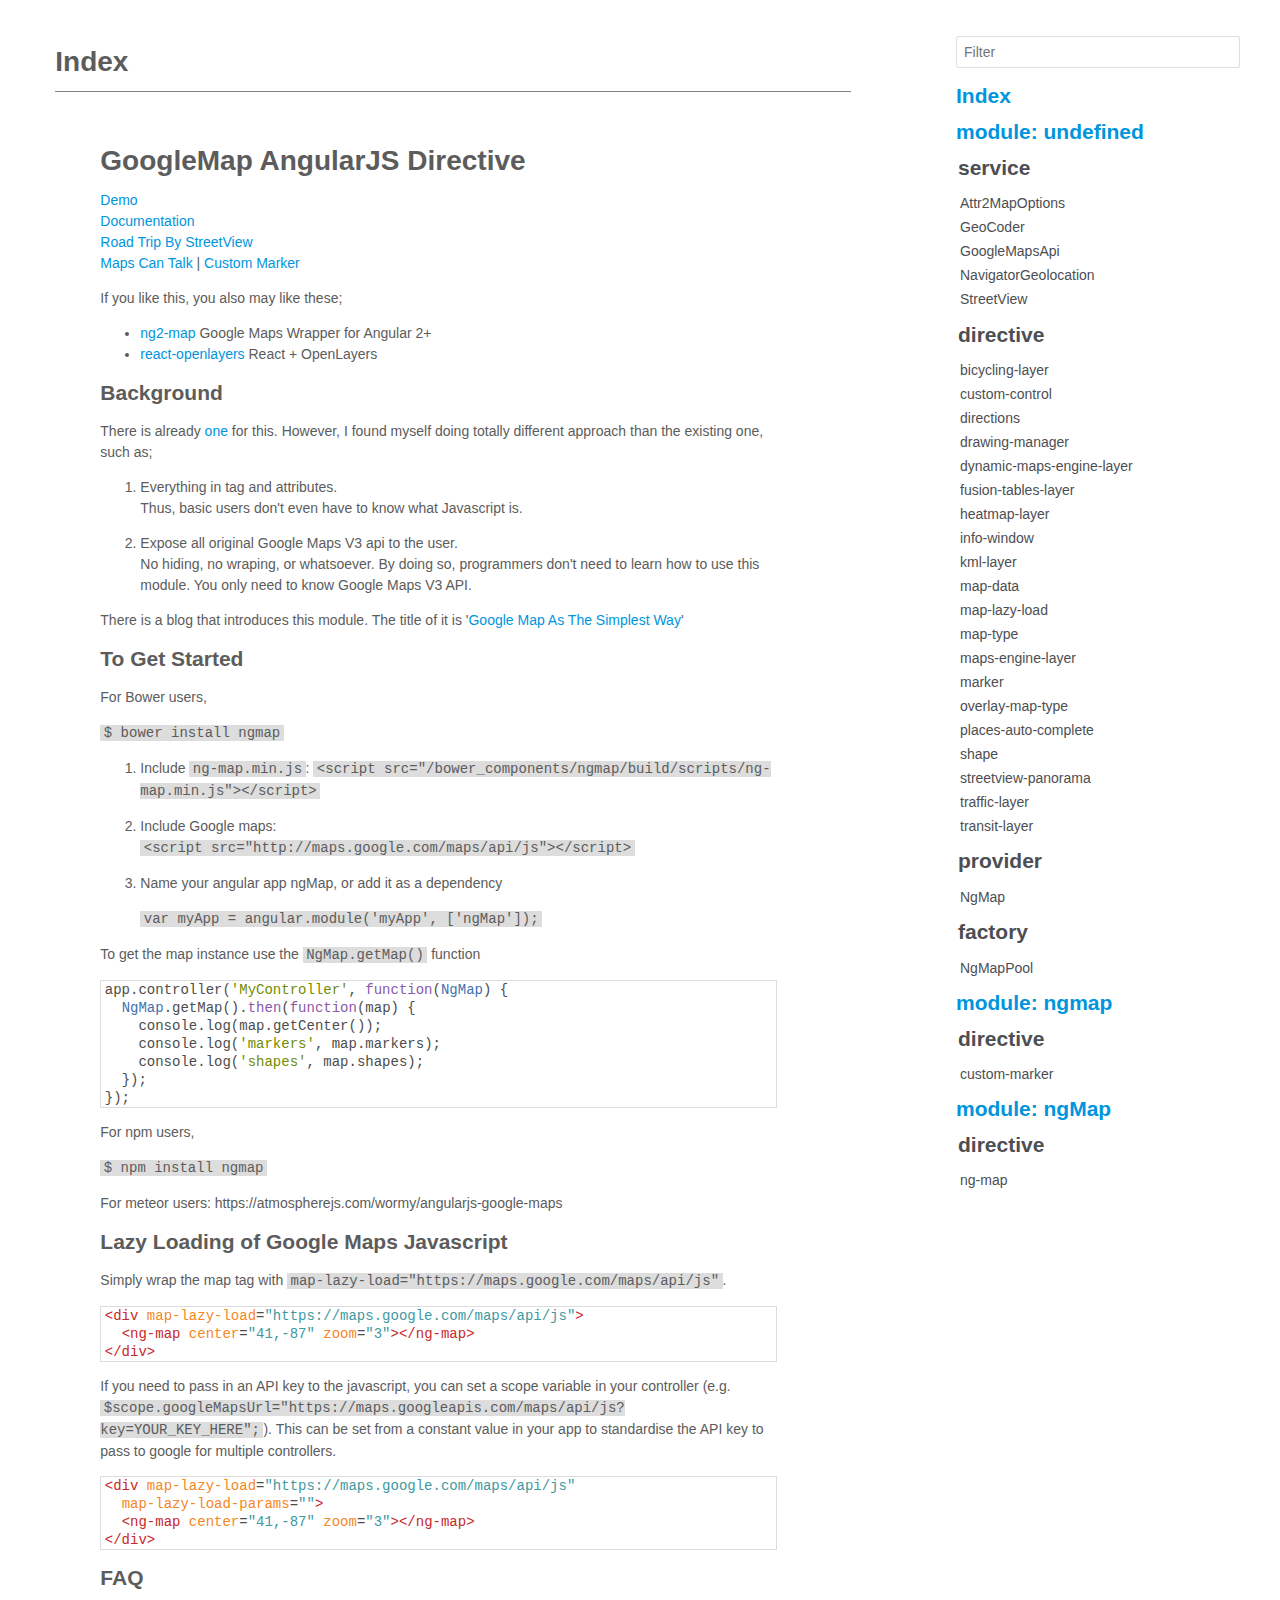
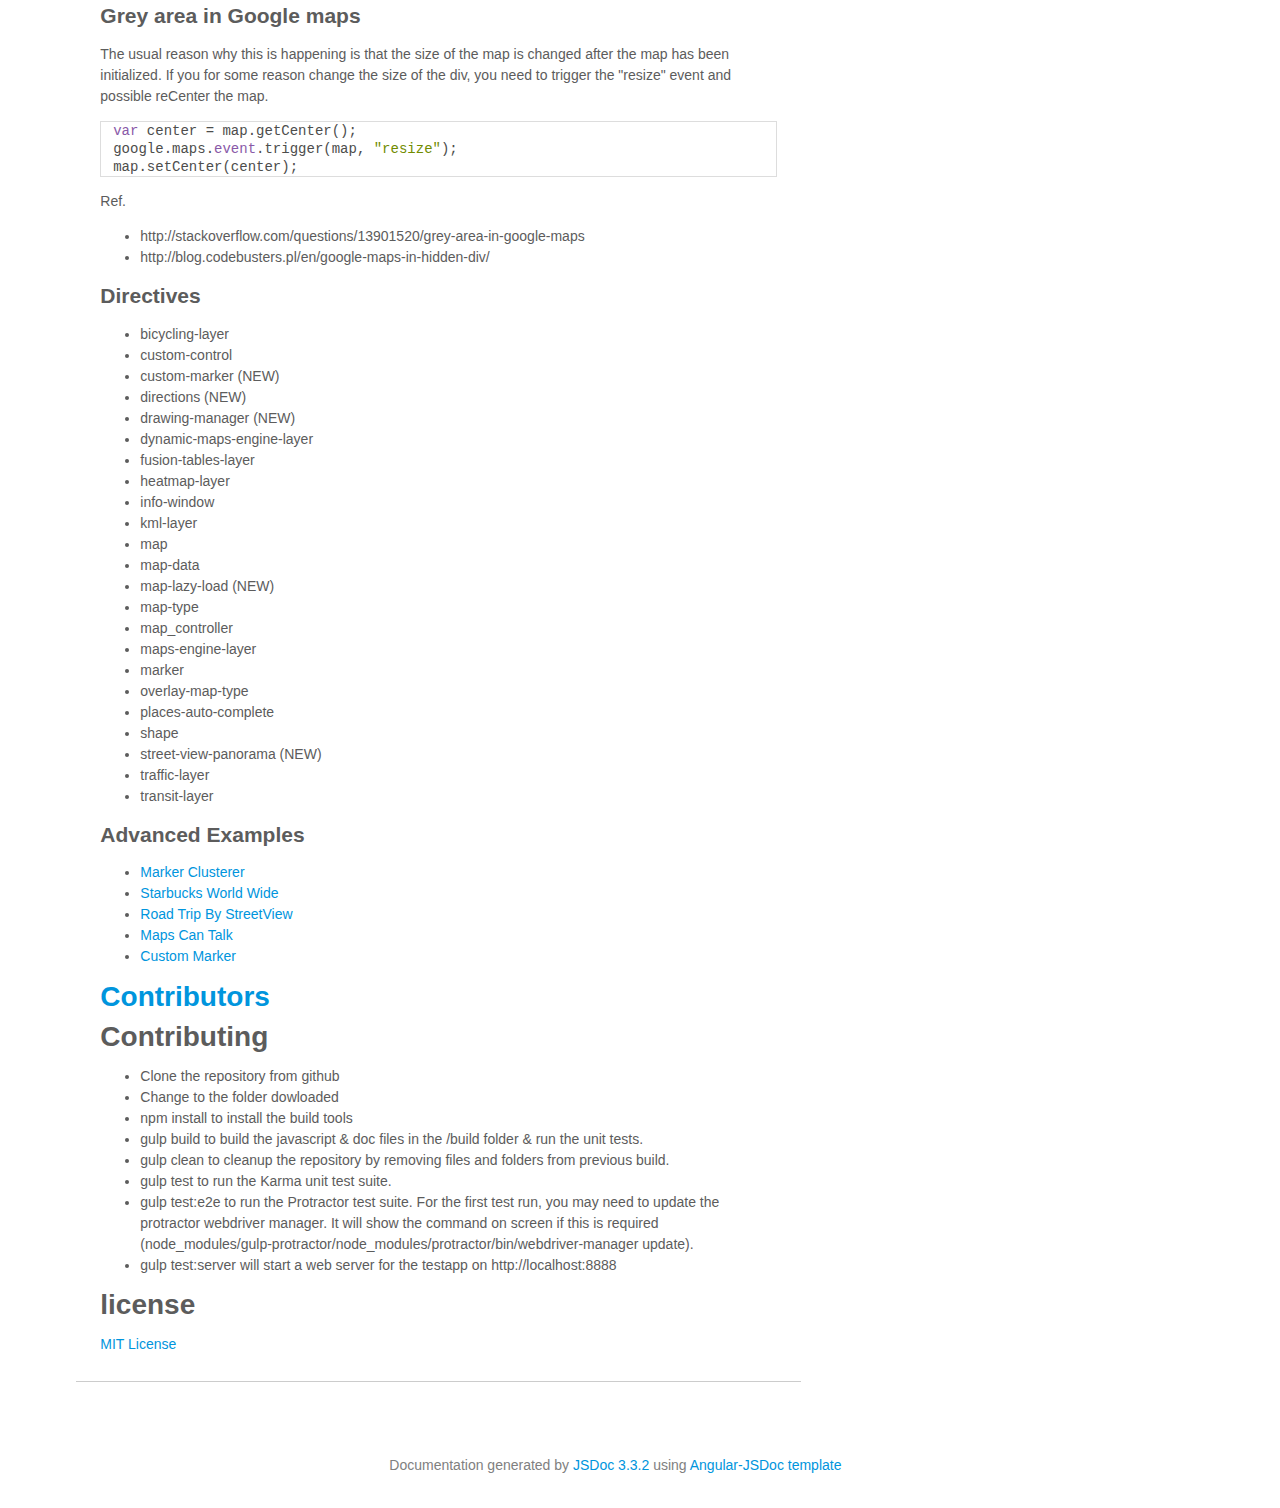
<file: assets/libraries/bower_components/ngmap/build/docs/index.html>
<!doctype html><html>  <head>    <meta charset="utf-8">    <title>JSDoc: Index</title>    <link href="css/prettify-tomorrow.css" type="text/css" rel="stylesheet">    <link href="css/site.css" type="text/css" rel="stylesheet">  </head>  <body ng-app="">    <nav id="toc">      <input placeholder="Filter" id="filter-input" class="col12 block field" type="text">      <div class="nav-wrapper">      <h2><a href="index.html">Index</a></h2>      <ul class="module">        <!-- undefined -->        <h2 class="module">          <a chref="" ng-click="moduleundefined = !moduleundefined">            module: undefined          </a>          <i ng-cloak="" ng-show="moduleundefined">+</i>        </h2>        <li id="undefined" ng-hide="moduleundefined">          <ul class="group">            <h2>              <a href="" ng-click="undefinedservice = !undefinedservice">                service              </a>              <i ng-cloak="" ng-show="undefinedservice">+</i>            </h2>            <ul ng-hide="undefinedservice">              <li>                <a href="Attr2MapOptions.html">Attr2MapOptions</a>              </li><li>                <a href="GeoCoder.html">GeoCoder</a>              </li><li>                <a href="GoogleMapsApi.html">GoogleMapsApi</a>              </li><li>                <a href="NavigatorGeolocation.html">NavigatorGeolocation</a>              </li><li>                <a href="StreetView.html">StreetView</a>              </li>            </ul>          </ul><ul class="group">            <h2>              <a href="" ng-click="undefineddirective = !undefineddirective">                directive              </a>              <i ng-cloak="" ng-show="undefineddirective">+</i>            </h2>            <ul ng-hide="undefineddirective">              <li>                <a href="bicycling-layer.html">bicycling-layer</a>              </li><li>                <a href="custom-control.html">custom-control</a>              </li><li>                <a href="directions.html">directions</a>              </li><li>                <a href="drawing-manager.html">drawing-manager</a>              </li><li>                <a href="dynamic-maps-engine-layer.html">dynamic-maps-engine-layer</a>              </li><li>                <a href="fusion-tables-layer.html">fusion-tables-layer</a>              </li><li>                <a href="heatmap-layer.html">heatmap-layer</a>              </li><li>                <a href="info-window.html">info-window</a>              </li><li>                <a href="kml-layer.html">kml-layer</a>              </li><li>                <a href="map-data.html">map-data</a>              </li><li>                <a href="map-lazy-load.html">map-lazy-load</a>              </li><li>                <a href="map-type.html">map-type</a>              </li><li>                <a href="maps-engine-layer.html">maps-engine-layer</a>              </li><li>                <a href="marker.html">marker</a>              </li><li>                <a href="overlay-map-type.html">overlay-map-type</a>              </li><li>                <a href="places-auto-complete.html">places-auto-complete</a>              </li><li>                <a href="shape.html">shape</a>              </li><li>                <a href="streetview-panorama.html">streetview-panorama</a>              </li><li>                <a href="traffic-layer.html">traffic-layer</a>              </li><li>                <a href="transit-layer.html">transit-layer</a>              </li>            </ul>          </ul><ul class="group">            <h2>              <a href="" ng-click="undefinedprovider = !undefinedprovider">                provider              </a>              <i ng-cloak="" ng-show="undefinedprovider">+</i>            </h2>            <ul ng-hide="undefinedprovider">              <li>                <a href="NgMap.html">NgMap</a>              </li>            </ul>          </ul><ul class="group">            <h2>              <a href="" ng-click="undefinedfactory = !undefinedfactory">                factory              </a>              <i ng-cloak="" ng-show="undefinedfactory">+</i>            </h2>            <ul ng-hide="undefinedfactory">              <li>                <a href="NgMapPool.html">NgMapPool</a>              </li>            </ul>          </ul>        </li>      </ul><ul class="module">        <!-- ngmap -->        <h2 class="module">          <a chref="" ng-click="modulengmap = !modulengmap">            module: ngmap          </a>          <i ng-cloak="" ng-show="modulengmap">+</i>        </h2>        <li id="ngmap" ng-hide="modulengmap">          <ul class="group">            <h2>              <a href="" ng-click="ngmapdirective = !ngmapdirective">                directive              </a>              <i ng-cloak="" ng-show="ngmapdirective">+</i>            </h2>            <ul ng-hide="ngmapdirective">              <li>                <a href="ngmap.custom-marker.html">custom-marker</a>              </li>            </ul>          </ul>        </li>      </ul><ul class="module">        <!-- ng_ap -->        <h2 class="module">          <a chref="" ng-click="moduleng_ap = !moduleng_ap">            module: ngMap          </a>          <i ng-cloak="" ng-show="moduleng_ap">+</i>        </h2>        <li id="ngMap" ng-hide="moduleng_ap">          <ul class="group">            <h2>              <a href="" ng-click="ng_apdirective = !ng_apdirective">                directive              </a>              <i ng-cloak="" ng-show="ng_apdirective">+</i>            </h2>            <ul ng-hide="ng_apdirective">              <li>                <a href="ngMap.ng-map.html">ng-map</a>              </li>            </ul>          </ul>        </li>      </ul>      </div>    </nav>    <div id="content" class="page-wrap">      <h1 class="title">        Index      </h1>      <div id="main" class="big-container">        <!-- source code html -->        <!-- index.html -->        <section class="section-readme">          <article>            <h1>GoogleMap AngularJS Directive</h1><!--
[![Build Status](https://travis-ci.org/allenhwkim/angularjs-google-maps.png?branch=master)](https://travis-ci.org/allenhwkim/angularjs-google-maps)
-->
<p><a href="https://ngmap.github.io">Demo</a><br><a href="https://rawgithub.com/allenhwkim/angularjs-google-maps/master/build/docs/index.html">Documentation</a><br><a href="https://rawgit.com/allenhwkim/angularjs-google-maps/master/testapp/street-view_road_trip.html">Road Trip By StreetView</a><br><a href="https://rawgit.com/allenhwkim/angularjs-google-maps/master/testapp/custom-marker.html">Maps Can Talk</a> |
<a href="https://rawgit.com/allenhwkim/angularjs-google-maps/master/testapp/custom-marker-2.html">Custom Marker</a>  </p>
<p>If you like this, you also may like these;</p>
<ul>
<li><a href="https://github.com/ng2-ui/ng2-maps">ng2-map</a> Google Maps Wrapper for Angular 2+</li>
<li><a href="https://github.com/allenhwkim/react-openlayers">react-openlayers</a> React + OpenLayers</li>
</ul>
<h2>Background</h2><p>There is already <a href="https://github.com/nlaplante/angular-google-maps">one</a> for this. However, I found myself doing totally different approach than the existing one, such as;</p>
<ol>
<li><p><strong>Everything in tag and attributes.</strong><br>Thus, basic users don't even have to know what Javascript is. </p>
</li>
<li><p><strong>Expose all original Google Maps V3 api to the user.</strong><br>No hiding, no wraping, or whatsoever. 
By doing so, programmers don't need to learn how to use this module.
You only need to know Google Maps V3 API.</p>
</li>
</ol>
<p>There is a blog that introduces this module. The title of it is '<a href="http://allenhwkim.tumblr.com/post/70986888283/google-map-as-the-simplest-way">Google Map As The Simplest Way</a>'</p>
<h2>To Get Started</h2><p>For Bower users, </p>
<p>  <code>$ bower install ngmap</code></p>
<ol>
<li><p>Include <code>ng-map.min.js</code>:
<code>&lt;script src=&quot;/bower_components/ngmap/build/scripts/ng-map.min.js&quot;&gt;&lt;/script&gt;</code></p>
</li>
<li><p>Include Google maps:<br> <code>&lt;script src=&quot;http://maps.google.com/maps/api/js&quot;&gt;&lt;/script&gt;</code>  </p>
</li>
<li><p>Name your angular app ngMap, or add it as a dependency</p>
<p><code>var myApp = angular.module('myApp', ['ngMap']);</code></p>
</li>
</ol>
<p>To get the map instance use the <code>NgMap.getMap()</code> function</p>
<pre class="prettyprint source"><code>app.controller('MyController', function(NgMap) {
  NgMap.getMap().then(function(map) {
    console.log(map.getCenter());
    console.log('markers', map.markers);
    console.log('shapes', map.shapes);
  });
});</code></pre><p>For npm users, </p>
<p>  <code>$ npm install ngmap</code></p>
<p>For meteor users: https://atmospherejs.com/wormy/angularjs-google-maps</p>
<h2>Lazy Loading of Google Maps Javascript</h2><p>  Simply wrap the map tag with <code>map-lazy-load=&quot;https://maps.google.com/maps/api/js&quot;</code>.</p>
<pre class="prettyprint source"><code>&lt;div map-lazy-load=&quot;https://maps.google.com/maps/api/js&quot;>
  &lt;ng-map center=&quot;41,-87&quot; zoom=&quot;3&quot;>&lt;/ng-map>
&lt;/div></code></pre><p>  If you need to pass in an API key to the javascript, you can set a scope
  variable in your controller (e.g. <code>$scope.googleMapsUrl=&quot;https://maps.googleapis.com/maps/api/js?key=YOUR_KEY_HERE&quot;;</code>).
  This can be set from a constant value in your app to standardise the API key to pass to google for multiple controllers.</p>
<pre class="prettyprint source"><code>&lt;div map-lazy-load=&quot;https://maps.google.com/maps/api/js&quot;
  map-lazy-load-params=&quot;{{googleMapsUrl}}&quot;>
  &lt;ng-map center=&quot;41,-87&quot; zoom=&quot;3&quot;>&lt;/ng-map>
&lt;/div></code></pre><h2>FAQ</h2><h2>Grey area in Google maps</h2><p>The usual reason why this is happening is that the size of the map is changed after the map has been initialized. If you for some reason change the size of the div, you need to trigger the &quot;resize&quot; event and possible reCenter the map.</p>
<pre class="prettyprint source"><code> var center = map.getCenter();
 google.maps.event.trigger(map, &quot;resize&quot;);
 map.setCenter(center);</code></pre><p>Ref.</p>
<ul>
<li>http://stackoverflow.com/questions/13901520/grey-area-in-google-maps</li>
<li>http://blog.codebusters.pl/en/google-maps-in-hidden-div/</li>
</ul>
<h2>Directives</h2><ul>
<li>bicycling-layer</li>
<li>custom-control</li>
<li>custom-marker (NEW)</li>
<li>directions (NEW)</li>
<li>drawing-manager (NEW)</li>
<li>dynamic-maps-engine-layer</li>
<li>fusion-tables-layer</li>
<li>heatmap-layer</li>
<li>info-window</li>
<li>kml-layer</li>
<li>map</li>
<li>map-data</li>
<li>map-lazy-load (NEW)</li>
<li>map-type</li>
<li>map_controller</li>
<li>maps-engine-layer</li>
<li>marker</li>
<li>overlay-map-type</li>
<li>places-auto-complete</li>
<li>shape</li>
<li>street-view-panorama (NEW)</li>
<li>traffic-layer</li>
<li>transit-layer</li>
</ul>
<h2>Advanced Examples</h2><ul>
<li><a href="https://rawgit.com/allenhwkim/angularjs-google-maps/master/testapp/marker-clusterer.html">Marker Clusterer</a></li>
<li><a href="https://rawgit.com/allenhwkim/angularjs-google-maps/master/testapp/map_app.html">Starbucks World Wide</a></li>
<li><a href="https://rawgit.com/allenhwkim/angularjs-google-maps/master/testapp/street-view_road_trip.html">Road Trip By StreetView</a></li>
<li><a href="https://rawgit.com/allenhwkim/angularjs-google-maps/master/testapp/custom-marker.html">Maps Can Talk</a></li>
<li><a href="https://rawgit.com/allenhwkim/angularjs-google-maps/master/testapp/custom-marker-2.html">Custom Marker</a></li>
</ul>
<h1><a href="CONTRIBUTORS.md">Contributors</a></h1><h1>Contributing</h1><ul>
<li>Clone the repository from github</li>
<li>Change to the folder dowloaded</li>
<li><strong>npm install</strong> to install the build tools</li>
<li><strong>gulp build</strong> to build the javascript &amp; doc files in the /build folder &amp; run the unit tests.</li>
<li><strong>gulp clean</strong> to cleanup the repository by removing files and folders from previous build.</li>
<li><strong>gulp test</strong> to run the Karma unit test suite.</li>
<li><strong>gulp test:e2e</strong> to run the Protractor test suite. For the first test run, you may need to update the protractor webdriver manager. It will show the command on screen if this is required (node_modules/gulp-protractor/node_modules/protractor/bin/webdriver-manager update).</li>
<li><strong>gulp test:server</strong> will start a web server for the testapp on http://localhost:8888</li>
</ul>
<h1>license</h1><p><a href="https://github.com/allenhwkim/angularjs-google-maps/blob/master/LICENSE">MIT License</a></p>          </article>        </section>        <!-- class files -->      </div>      <footer style="clear:both">        Documentation generated by        <a href="https://github.com/jsdoc3/jsdoc">JSDoc 3.3.2</a>        using        <a href="https://github.com/allenhwkim/angular-jsdoc">Angular-JSDoc template</a>      </footer>    </div>    <script src="js/prettify.js"></script>    <script src="js/angular.min.js"></script>    <script src="js/site.js"></script>    <!--%= prettyJson %-->    <script>      prettyPrint();      var lineNo = window.location.hash.match(/#line([0-9]+)$/);      lineNo && document.querySelector("ol li:nth-child("+(lineNo[1])+")").scrollIntoView();    </script>  </body></html>
</file>
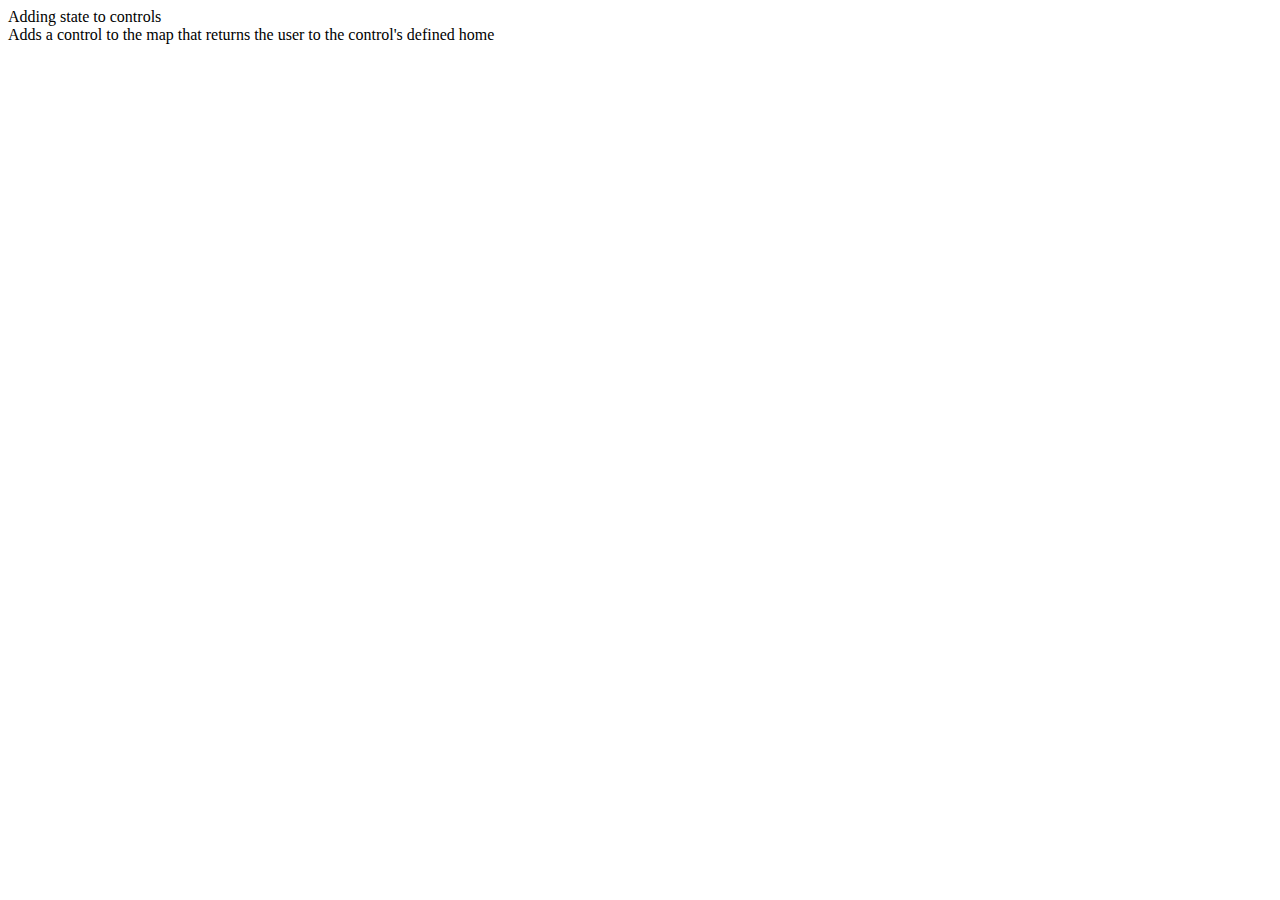
<file: assets/libraries/bower_components/ngmap/testapp/control-custom-state.html>
<!DOCTYPE html> <html ng-app="myApp">
<head>
<meta name="viewport" content="initial-scale=1.0, user-scalable=no" />
<script src="script-tags-for-development.js"></script>
<script>
var app = angular.module('myApp', ['ngMap']);
app.controller('CustomControlCtrl', function(NgMap) {
  var vm=this;
  NgMap.getMap().then(function(map) {
    vm.map = map;
  });
  vm.home = new google.maps.LatLng(41.850033, -87.6500523);
  vm.goHome = function() {
    vm.map.setCenter(vm.home);
  }
  vm.setHome = function() {
    vm.home = vm.map.getCenter();
  }
});
</script>
</head>

<body ng-controller="CustomControlCtrl as vm">
  Adding state to controls<br/>
  Adds a control to the map that returns the user to the control's defined home
  <br/>
  <ng-map center="41.850033, -87.6500523" zoom="6" default-style="true">
    <custom-control id="go-home" position="TOP_RIGHT" index="1" on-click="vm.goHome()">
      <div style="background-color: black; color:#fff;cursor:pointer; margin:10px">Go Home</div>
    </custom-control>
    <custom-control id="set-home" position="TOP_RIGHT" index="1" on-click="vm.setHome()">
      <div style="background-color: black; color:#fff;cursor:pointer; margin:10px">Set Home</div>
    </custom-control>
  </ng-map>
</body>
</html>
</file>
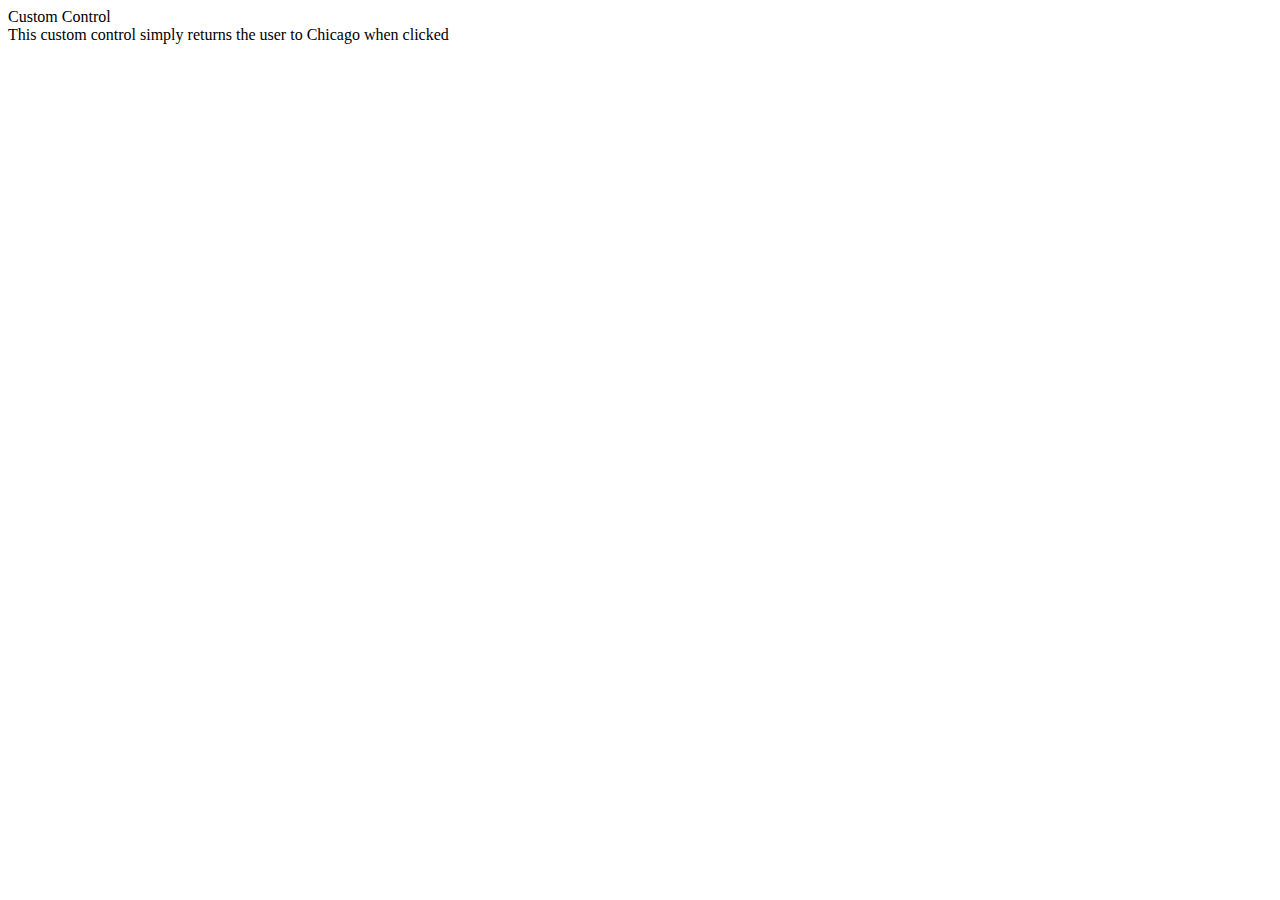
<file: assets/libraries/bower_components/ngmap/testapp/control-custom.html>
<!DOCTYPE html>
<html ng-app="myApp">
<head>
<meta name="viewport" content="initial-scale=1.0, user-scalable=no" />
<script src="script-tags-for-development.js"></script>
<script>
var app = angular.module('myApp', ['ngMap']);
app.controller('CustomControlCtrl', function(NgMap) {
  var vm = this;
  var chicago = new google.maps.LatLng(41.850033, -87.6500523);
  NgMap.getMap().then(function(map) {
    vm.map = map;
  });
  vm.click = function() {
    vm.map.setCenter(chicago);
  };
});
</script>
</head>

<body ng-controller="CustomControlCtrl as vm">
  Custom Control<br/>
  This custom control simply returns the user to Chicago when clicked
  <br/>
  <ng-map center="41.850033, -87.6500523" zoom="6" default-style="true">
    <custom-control id="home" position="TOP_RIGHT" index="1" on-click="vm.click()">
      <div style="background-color: black; color:#fff;cursor:pointer">Home1</div>
    </custom-control>
  </ng-map>
</body>
</html>
</file>
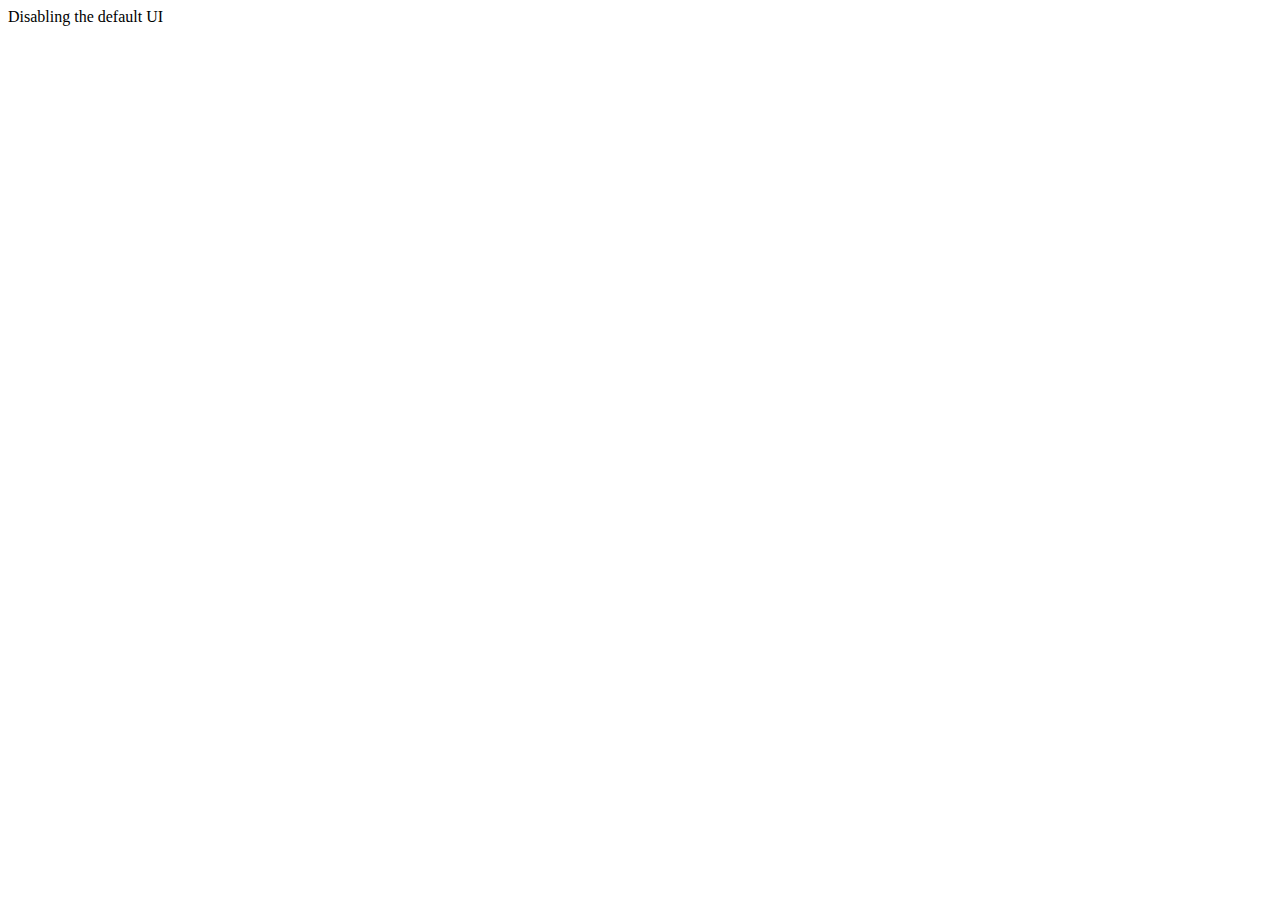
<file: assets/libraries/bower_components/ngmap/testapp/control-disableUI.html>
<!DOCTYPE html>
<html ng-app="ngMap">
<head>
<meta name="viewport" content="initial-scale=1.0, user-scalable=no" />
<script src="script-tags-for-development.js"></script>
</head>

<body>
  Disabling the default UI
  <ng-map center="-33, 151" zoom="4" disable-default-u-i="true"></ng-map>
</body>
</html>
</file>
<file: assets/libraries/bower_components/ngmap/build/docs/css/prettify-tomorrow.css>
/* Tomorrow Theme */
/* Original theme - https://github.com/chriskempson/tomorrow-theme */
/* Pretty printing styles. Used with prettify.js. */
/* SPAN elements with the classes below are added by prettyprint. */
/* plain text */
.pln {
  color: #4d4d4c; }

@media screen {
  /* string content */
  .str {
    color: #718c00; }

  /* a keyword */
  .kwd {
    color: #8959a8; }

  /* a comment */
  .com {
    color: #8e908c; }

  /* a type name */
  .typ {
    color: #4271ae; }

  /* a literal value */
  .lit {
    color: #f5871f; }

  /* punctuation */
  .pun {
    color: #4d4d4c; }

  /* lisp open bracket */
  .opn {
    color: #4d4d4c; }

  /* lisp close bracket */
  .clo {
    color: #4d4d4c; }

  /* a markup tag name */
  .tag {
    color: #c82829; }

  /* a markup attribute name */
  .atn {
    color: #f5871f; }

  /* a markup attribute value */
  .atv {
    color: #3e999f; }

  /* a declaration */
  .dec {
    color: #f5871f; }

  /* a variable name */
  .var {
    color: #c82829; }

  /* a function name */
  .fun {
    color: #4271ae; } }
/* Use higher contrast and text-weight for printable form. */
@media print, projection {
  .str {
    color: #060; }

  .kwd {
    color: #006;
    font-weight: bold; }

  .com {
    color: #600;
    font-style: italic; }

  .typ {
    color: #404;
    font-weight: bold; }

  .lit {
    color: #044; }

  .pun, .opn, .clo {
    color: #440; }

  .tag {
    color: #006;
    font-weight: bold; }

  .atn {
    color: #404; }

  .atv {
    color: #060; } }
/* Style */
/*
pre.prettyprint {
  background: white;
  font-family: Consolas, Monaco, 'Andale Mono', monospace;
  font-size: 12px;
  line-height: 1.5;
  border: 1px solid #ccc;
  padding: 10px; }
*/

/* Specify class=linenums on a pre to get line numbering */
ol.linenums {
  margin-top: 0;
  margin-bottom: 0; }

/* IE indents via margin-left */
li.L0,
li.L1,
li.L2,
li.L3,
li.L4,
li.L5,
li.L6,
li.L7,
li.L8,
li.L9 {
  /* */ }

/* Alternate shading for lines */
li.L1,
li.L3,
li.L5,
li.L7,
li.L9 {
  /* */ }
</file>
<file: assets/libraries/bower_components/ngmap/build/docs/css/site.css>
* { box-sizing: border-box }

html {
    overflow: auto;
    background-color: #fff;
    font-size: 14px;
}

body {
    font-family: "Open Sans", "Helvetica Neue", "Helvetica", "Arial", sans-serif;
    font-weight: 300;
    font-size: 1rem;
    line-height: 1.5rem;
    color: #5c5c5c;
    background-color: white;
    padding: 10px;
    position: relative;
}

h1,
h2,
h3,
h4,
h5,
h6 {
    font-family: 'Source Sans Pro', Helvetica, sans-serif;
}

.h1 { font-size: 2rem }
.h2 { font-size: 1.5rem }
.h3 { font-size: 1.25rem }
.h4 { font-size: 1rem }
.h5 { font-size: .875rem }
.h6 { font-size: .75rem }

nav {
    margin-top: 28px;
    padding-bottom: 30px;
    width: 27%;
    padding-left: 2%;
    position: absolute;
    top: 0;
    right: 0;
}

nav ul {
    font-family: 'Source Sans Pro', Helvetica, sans-serif;
    font-size: 100%;
    line-height: 17px;
    padding: 0;
    margin: 0;
    list-style-type: none;
}

nav ul a, nav ul a:visited, nav ul a:active {
    font-family: 'Source Sans Pro', Helvetica, sans-serif;
    line-height: 18px;
    color: #4D4E53;
}

nav h3 {
    margin-top: 12px;
    margin-bottom: 2px;
}

nav li {
    margin-top: 6px;
    margin-left: 2px;
}

footer {
    margin: 0rem;
    padding: 10px;
    text-align: right;
    color: gray;
}

.page-wrap {
    padding: 1rem 3%;
    margin-bottom: 0rem;
    width: 70%;
    margin-right: 30%;
}

#main {
    float: none;
    width: auto;
    padding-right: 20px;
}

.page-wrap #main h1 {
  color: inherit;
}

.big-container {
    padding: 0rem;
    background-color: #FFFFFF;
    border-top: solid 1px #828282;
    min-height: 510px;
    overflow: hidden;
    background-repeat: repeat-x;
    background-position: top;
    margin-bottom: 1.5rem;
    padding: 2.0rem 1.5rem 3rem 1.5rem;
}
h2.module a, a, a:visited, a:active {
    color: #0095dd;
    text-decoration: none;
}

a:hover {
    text-decoration: underline;
}

header
{
    display: block;
    padding: 0px 4px;
}

tt, code, kbd, samp {
    font-family: Consolas, Monaco, 'Andale Mono', monospace;
    padding: 0 0.25em;
    background-color: #ddd;
}

.class-description {
    font-size: 130%;
    line-height: 140%;
    margin-bottom: 1em;
    margin-top: 1em;
}

.class-description:empty {
    margin: 0;
}

article dl {
    margin-bottom: 40px;
}

section
{
    display: block;
    background-color: #fff;
    padding: 12px 24px;
    border-bottom: 1px solid #ccc;
    margin-right: 30px;
}

.variation {
    display: none;
}

.signature-attributes {
    font-size: 60%;
    color: #aaa;
    font-style: italic;
    font-weight: lighter;
}
.ancestors { color: #999; }
.ancestors a
{
    color: #999 !important;
    text-decoration: none;
}

.clear
{
    clear: both;
}

.important
{
    font-weight: bold;
    color: #950B02;
}

.yes-def {
    text-indent: -1000px;
}

.type-signature {
    color: #aaa;
}

.name, .signature {
    font-family: Consolas, Monaco, 'Andale Mono', monospace;
}

.details { margin-top: 14px; border-left: 2px solid #DDD; }
.details dt { width: 120px; float: left; padding-left: 10px;  padding-top: 6px; }
.details dd { margin-left: 70px; }
.details ul { margin: 0; }
.details ul { list-style-type: none; }
.details li { margin-left: 30px; padding-top: 6px; }
.details pre.prettyprint { margin: 0 }
.details .object-value { padding-top: 0; }

.description {
    margin-bottom: 1em;
    margin-top: 1em;
}

.code-caption
{
    font-style: italic;
    font-size: 107%;
    margin: 0;
}

.prettyprint
{
    border: 1px solid #ddd;
    width: 80%;
    overflow: auto;
}

.prettyprint.source {
    width: inherit;
}

.prettyprint code
{
    font-size: 100%;
    line-height: 18px;
    display: block;
    margin: 0;
    background-color: #fff;
    color: #4D4E53;
}

.prettyprint code span.line
{
  display: inline-block;
}

.prettyprint.linenums
{
  padding-left: 70px;
  -webkit-user-select: none;
  -moz-user-select: none;
  -ms-user-select: none;
  user-select: none;
}

.prettyprint.linenums ol
{
  padding-left: 0;
}

.prettyprint.linenums li
{
  border-left: 3px #ddd solid;
}

.prettyprint.linenums li.selected,
.prettyprint.linenums li.selected *
{
  background-color: lightyellow;
}

.prettyprint.linenums li *
{
  -webkit-user-select: text;
  -moz-user-select: text;
  -ms-user-select: text;
  user-select: text;
}

.params, .props
{
    border-spacing: 0;
    border: 0;
    border-collapse: collapse;
}

.params .name, .props .name, .name code {
    color: #4D4E53;
    font-family: Consolas, Monaco, 'Andale Mono', monospace;
    font-size: 100%;
}

.params td, .params th, .props td, .props th
{
    border: 1px solid #ddd;
    margin: 0px;
    text-align: left;
    vertical-align: top;
    padding: 4px 6px;
    display: table-cell;
}

.params thead tr, .props thead tr
{
    background-color: #ddd;
    font-weight: bold;
}

.params .params thead tr, .props .props thead tr
{
    background-color: #fff;
    font-weight: bold;
}

.params th, .props th { border-right: 1px solid #aaa; }
.params thead .last, .props thead .last { border-right: 1px solid #ddd; }

.params td.description > p:first-child,
.props td.description > p:first-child,
.params td.description span > p:first-child,
.props td.description span > p:first-child
{
    margin-top: 0;
    padding-top: 0;
}

.params td.description > p:last-child,
.props td.description > p:last-child,
.params td.description span > p:last-child,
.props td.description span > p:last-child
{
    margin-bottom: 0;
    padding-bottom: 0;
}

.disabled {
    color: #454545;
}

.chips {
    float: right;
    list-style-type: none;
    margin: 0;
    padding: 0;
}

.chips:after {
    content: '';
    display: block;
}

.chip {
    display: block;
    float: left;
    background: #eee;
    border-radius: 4px;
    border: 1px solid #ccc;
    padding: 4px 8px;
    margin-right: 4px;
    font-size: 11px;
    line-height: 13px;
    font-weight: bold;
}

.chip:last-child {
    margin-right: 0;
}

.clearfix {
    clear: both;
}

.functions {
    margin-top: 16px;
}

input,
select,
textarea,
fieldset {
    font-family: inherit;
    font-size: 1rem;
    box-sizing: border-box;
    margin-top: 0;
    margin-bottom: 0;
}
input[type=text],
input[type=date],
input[type=datetime],
input[type=datetime-local],
input[type=email],
input[type=month],
input[type=number],
input[type=password],
input[type=search],
input[type=tel],
input[type=time],
input[type=url],
input[type=week] {
  height: 2.25rem;
  padding: .5rem .5rem;
  vertical-align: middle;
  -webkit-appearance: none;
}

.field {
    width: 90%;
    border-style: solid;
    border-width: 1px;
    border-color: rgba(0,0,0,.125);
    border-radius: 3px;
}

.hide {
  position: absolute !important;
  height: 1px;
  width: 1px;
  overflow: hidden;
  clip: rect(1px, 1px, 1px, 1px);
}
</file>
